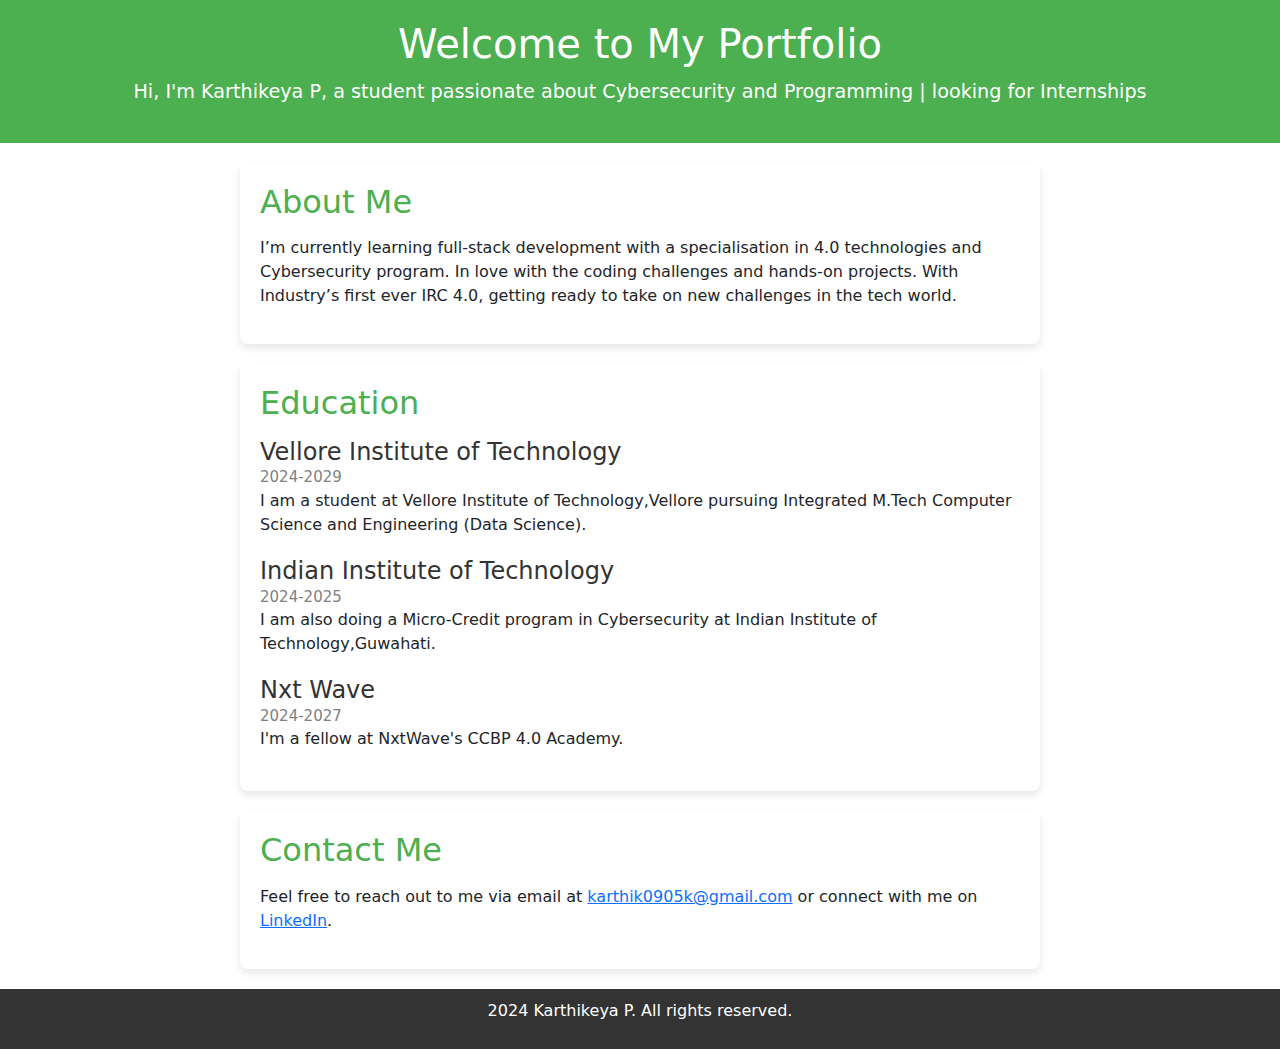
<file: index.html>
<!DOCTYPE html>
<html lang="en">
<head>
    <meta charset="UTF-8">
    <meta name="viewport" content="width=device-width, initial-scale=1.0">
    <link rel="stylesheet" href="style.css">
    <link href="https://cdn.jsdelivr.net/npm/bootstrap@5.3.3/dist/css/bootstrap.min.css" rel="stylesheet" integrity="sha384-QWTKZyjpPEjISv5WaRU9OFeRpok6YctnYmDr5pNlyT2bRjXh0JMhjY6hW+ALEwIH" crossorigin="anonymous">
    <title>Karthikeya P</title>
</head>
<body>
    <header>
        <h1>Welcome to My Portfolio</h1>
        <p>Hi, I'm Karthikeya P, a student passionate about Cybersecurity and Programming | looking for Internships</p>
    </header>
    <section id="about">
        <h2>About Me</h2>
        <p>I’m currently learning full-stack development with a specialisation in 4.0 technologies and Cybersecurity program. In love with the coding challenges and hands-on projects. With Industry’s first ever IRC 4.0, getting ready to take on new challenges in the tech world.</p>
    </section>

    <section id="projects">
        <h2>Education</h2>
        <div class="project">
            <h3> Vellore Institute of Technology</h3>
            <p class="yearr">2024-2029</p>
            <p class="para"> I am a student at Vellore Institute of Technology,Vellore pursuing Integrated M.Tech Computer Science and Engineering (Data Science).</p>
        </div>
        <div class="project">
            <h3>Indian Institute of Technology</h3>
            <p class="yearr">2024-2025</p>
            <p class="para">I am also doing a Micro-Credit program in Cybersecurity at Indian Institute of Technology,Guwahati.</p>
        </div>
        <div class="project">
            <h3>Nxt Wave</h3>
            <p class="yearr">2024-2027</p>
            <p class="para">I'm a fellow at NxtWave's CCBP 4.0 Academy.</p>
        </div>
    </section>

    <section id="contact">
        <h2>Contact Me</h2>
        <p>Feel free to reach out to me via email at <a href="mailto:karthik0905k@gmail.com">karthik0905k@gmail.com</a> or connect with me on <a href="https://linkedin.com/in/karthikeyap/" target="_blank">LinkedIn</a>.</p>
    </section>

    <footer>
        <p> 2024 Karthikeya P. All rights reserved.</p>
    </footer>
</body>
</html>
</file>
<file: style.css>
/* General Reset */
* {
    margin: 0;
    padding: 0;
    box-sizing: border-box;
}

body {
    font-family: Arial, sans-serif;
    line-height: 1.6;
    color: #333;
    background-color: #f4f4f4;
}

/* Header */
header {
    background-color: #4CAF50;
    color: #fff;
    padding: 20px;
    text-align: center;
}

header h1 {
    font-size: 2.5rem;
    margin-bottom: 10px;
}

header p {
    font-size: 1.2rem;
}

/* Sections */
section {
    padding: 20px;
    margin: 20px auto;
    width: 80%;
    max-width: 800px;
    background-color: #fff;
    border-radius: 8px;
    box-shadow: 0 4px 8px rgba(0, 0, 0, 0.1);
}

section h2 {
    font-size: 2rem;
    color: #4CAF50;
    margin-bottom: 15px;
}

.project {
    margin-bottom: 20px;
}

.project h3 {
    font-size: 1.5rem;
    color: #333;
    margin: 0px;
}

/* Contact */
a {
    color: #4CAF50;
    text-decoration: none;
}

a:hover {
    text-decoration: underline;
}

/* Footer */
footer {
    text-align: center;
    padding: 10px;
    background-color: #333;
    color: #fff;
}

.yearr{
    color: grey;
    padding: 0px;
    font-size: 15px;
    margin: 0px;
}

.para{
    margin: 0%;
}
</file>
